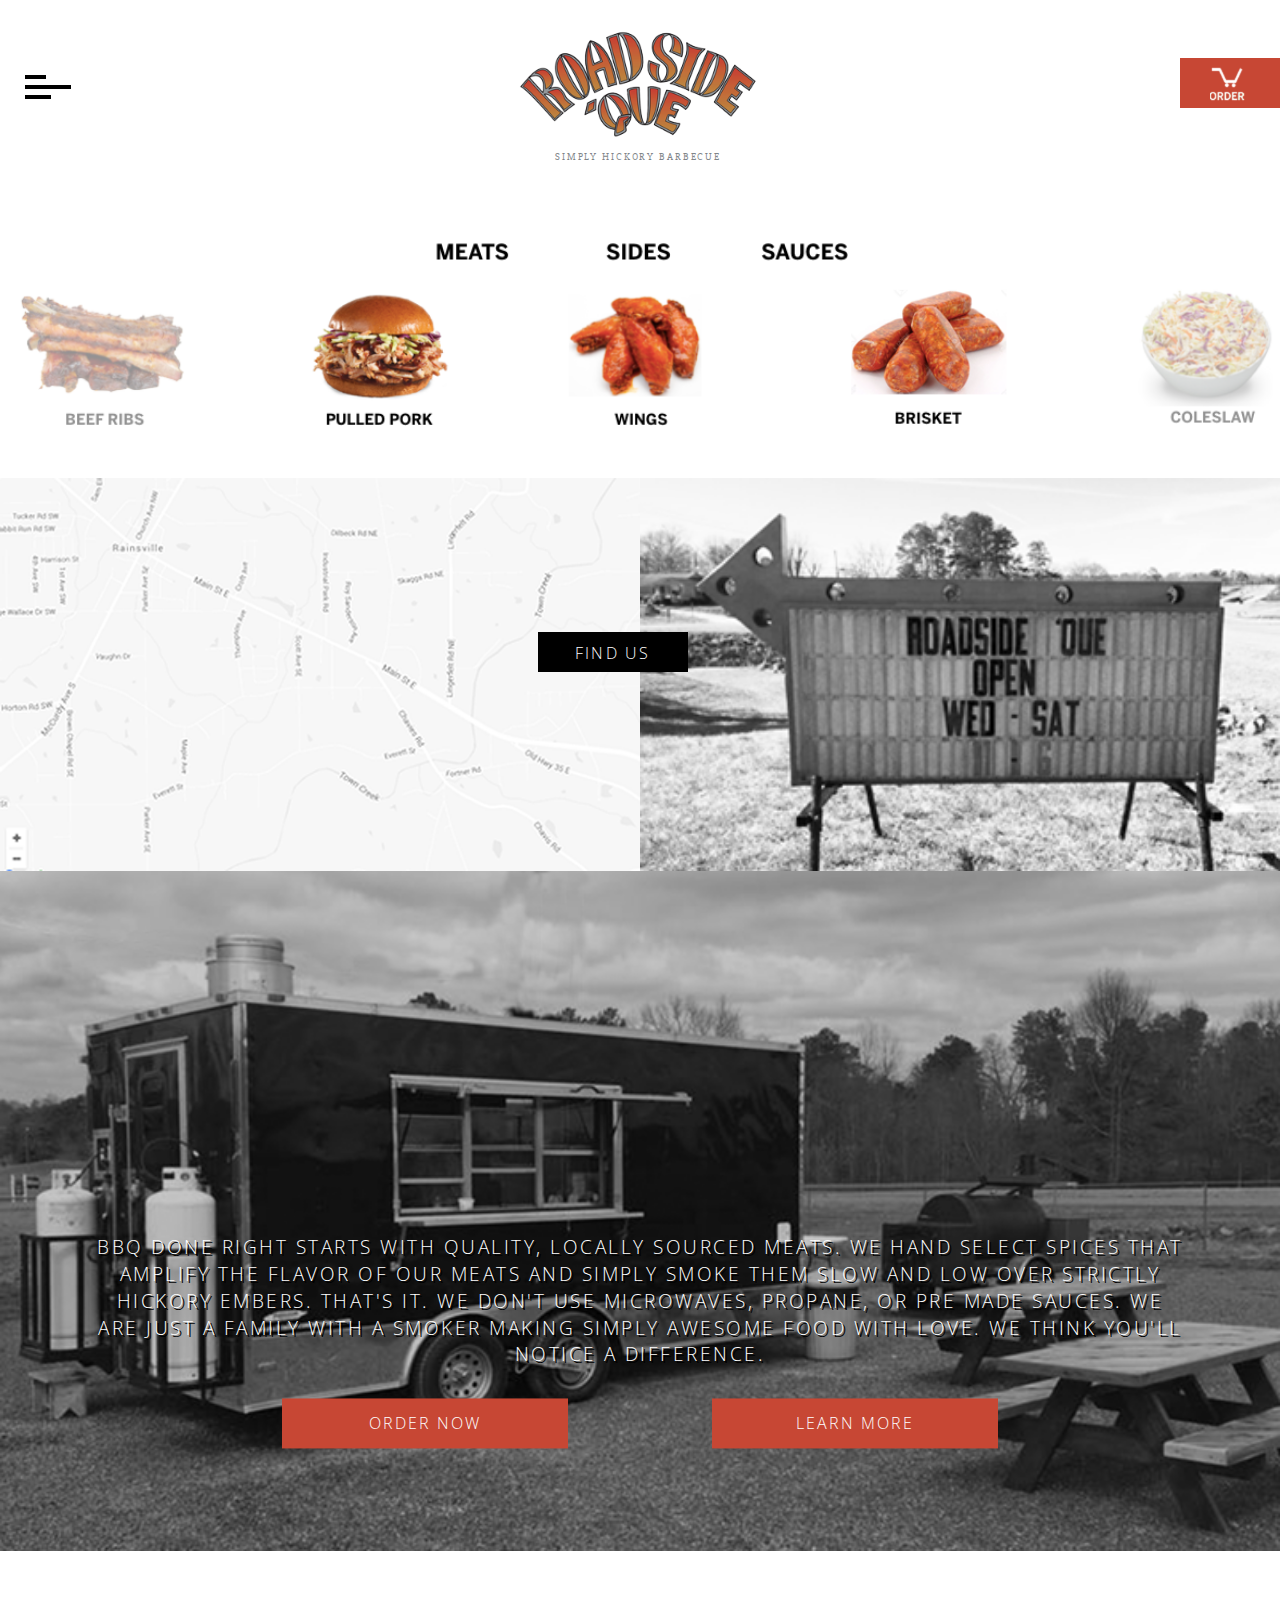
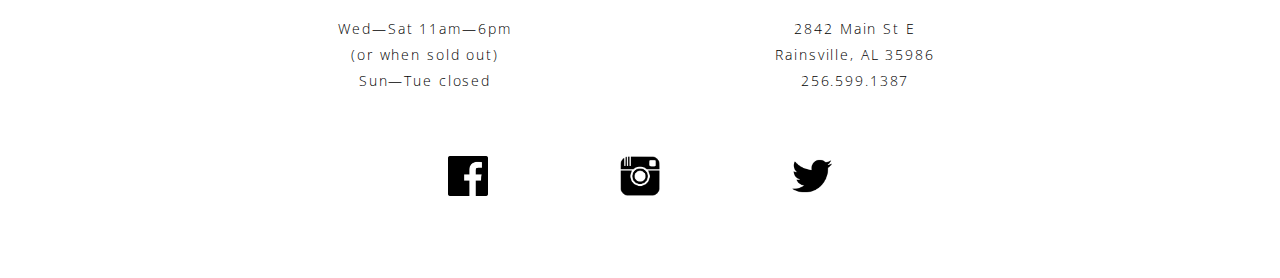
<file: index.html>
<!DOCTYPE html>
<html>

<head>
	<meta http-equiv="Content-Type" content="text/html; charset=UTF-8" />
	<meta name="viewport" content="width=device-width" />
  <meta name="viewport" content="initial-scale=1, maximum-scale=1, user-scalable=no" />
  <script src="js/jquery-3.1.1.min.js"></script>
	<link type="text/css" rel="stylesheet" href="css/style.css"/>
	<link href="https://fonts.googleapis.com/css?family=Open+Sans|Slabo+27px" rel="stylesheet">
	<title>Roadside 'Cue</title>
</head>
<script>
	$(function() {
		$("#header").load("universalheader.html");
		$("#footer").load("universalfooter.html");
	});
	</script>
<body>
	<div id="header"></div>

<div class="homecontainer">

	<!-- Start of menu crawl -->
	
	  <div class="homemenu">
	    <a href="menu.html"><img id="staticmenu" src="img/roadside_static_menu_crawl.png"></a>
	  </div>

	<!-- End of menu crawl -->

	<!-- Start of Find section -->
	<div id="find">

		<img id="findmap" src="img/roadside_static_map_desktop.png">
		<img id="findsign" src="img/roadside_sign_desktop.png">
			<div id="findbox">
					<div id="findboxtext">
						<a href="find.html" style="text-decoration:none;">
							<h1>FIND US</h1>
						</a>
					</div>
			</div>
	</div>
	<!-- End of Find section -->
	<!-- Start of mission section -->
	<div id="missioncontainer">
		<div id="missionbackground">
			<img src="img/mission_background_new.png">
		</div>
		<div id="missioncontentframe">
			<div id="missiontext">
				<h5>BBQ done right starts with quality, locally sourced meats. We hand select spices that amplify the flavor of our meats and simply smoke them slow and low over strictly hickory embers. That's it. We don't use microwaves, propane, or pre made sauces. We are just a family with a smoker making simply awesome food with love.  We think you'll notice a difference.</h5>
			</div>
			<div id="missionbuttons">
				<div id="ordernowbutton">
				<a href="order.html" style="text-decoration:none;">
					<div id="ordernowbuttontext">
						<h1>ORDER NOW</h1>
					</div>
				</a>
				</div>
				<div id="learnmorebutton">
				<a href="about.html" style="text-decoration:none;">
					<div id="learnmorebuttontext">
						<h1>LEARN MORE</h1>
					</div>
				</a>
				</div>
			</div>
		</div>
	</div>

</div>
	<!-- End of mission section -->

	<div id="footer"></div>

</body>
</html>
</file>
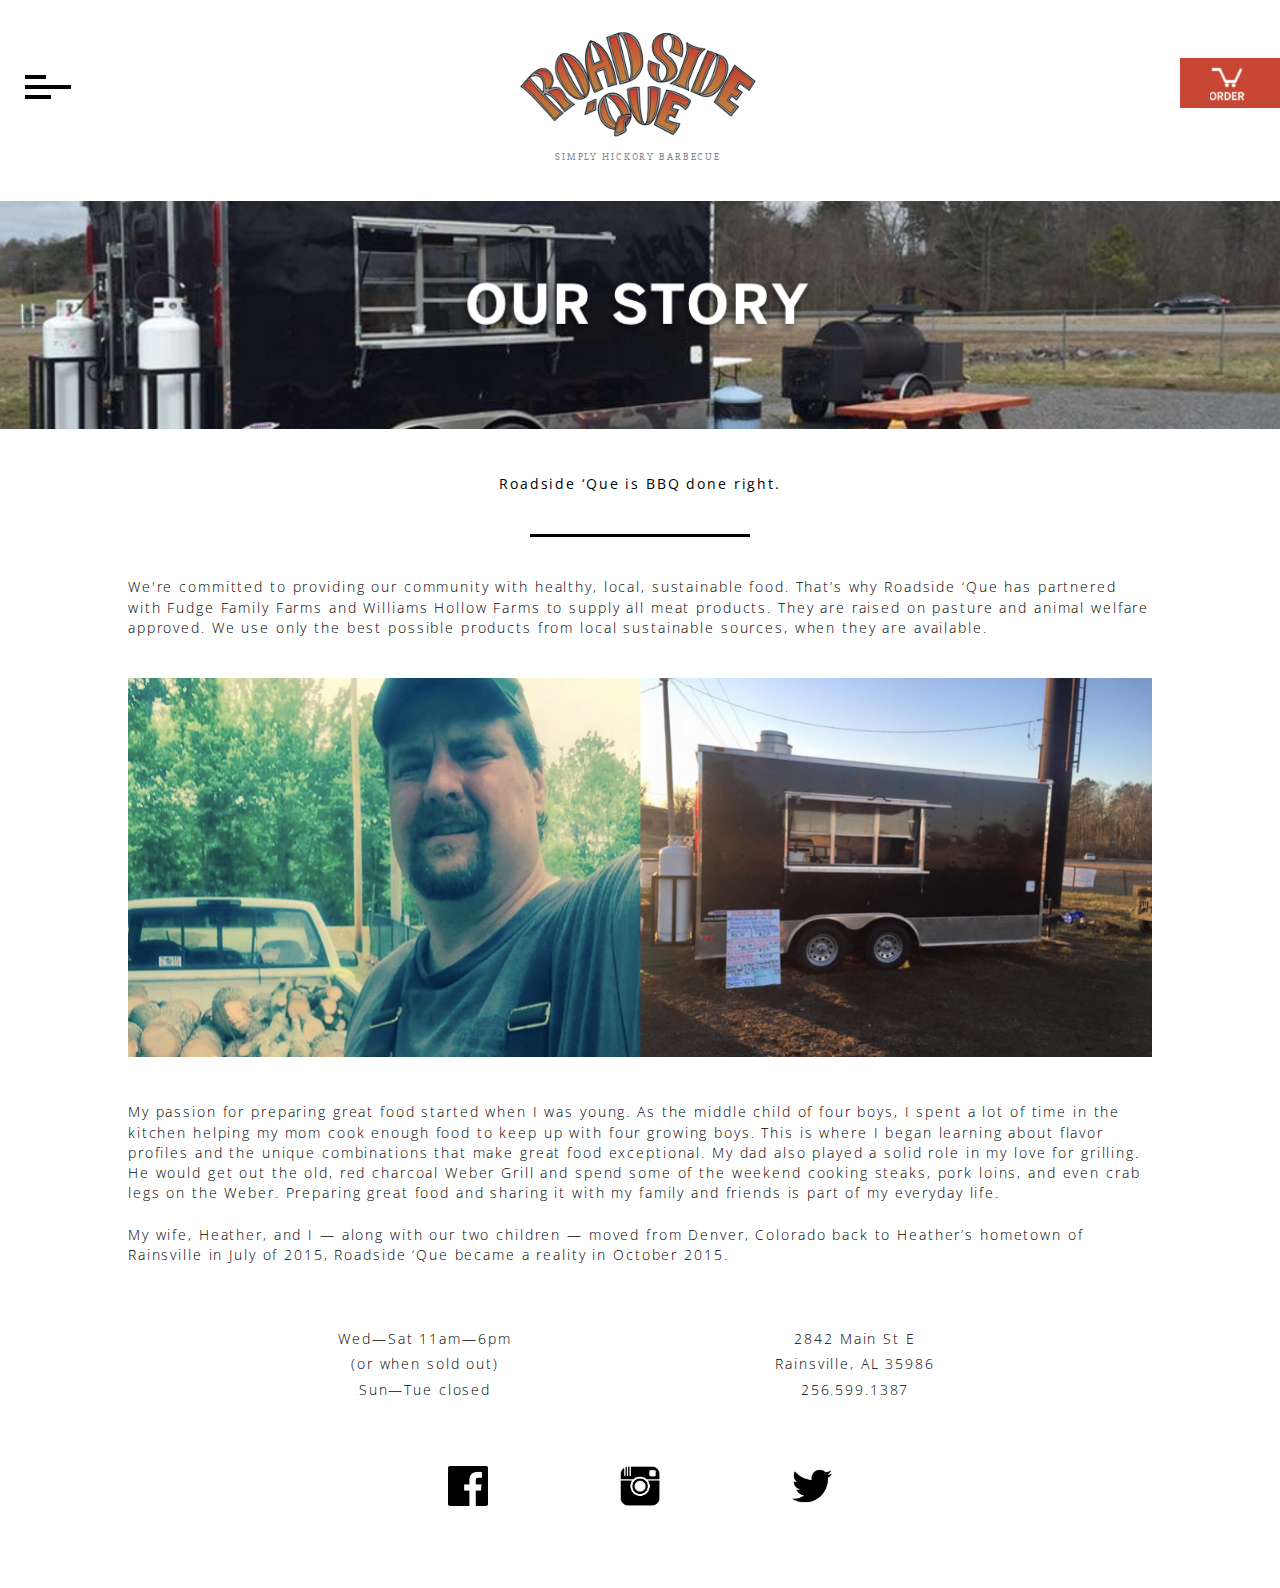
<file: about.html>
<!DOCTYPE html>
<html>

<head>
	<meta http-equiv="Content-Type" content="text/html; charset=UTF-8" />
	<meta name="viewport" content="width=device-width" />
  <meta name="viewport" content="initial-scale=1, maximum-scale=1, user-scalable=no" />
  <script src="js/jquery-3.1.1.min.js"></script>
	<link type="text/css" rel="stylesheet" href="css/style.css"/>
	<link href="https://fonts.googleapis.com/css?family=Open+Sans|Slabo+27px" rel="stylesheet">
	<title>Roadside 'Cue</title>
</head>
<script>
	$(function() {
		$("#header").load("universalheader.html");
		$("#footer").load("universalfooter.html");
	});
	</script>
<body>
	<div id="header"></div>

  <div class="abouttitlebackground">
    <img src="img/our_story_background.png">
  </div>

  <div class="ourstorycontainer">
    <div class="ourstoryheadline">
      <p>Roadside ‘Que is BBQ done right.</p>
    </div>

    <div class="ourstoryline"></div>

    <div class="ourstorytext">
      <p>We're committed to providing our community with healthy, local, sustainable food.  That’s why Roadside ‘Que has partnered with Fudge Family Farms and Williams Hollow Farms to supply all meat products. They are raised on pasture and animal welfare approved. We use only the best possible products from local sustainable sources, when they are available.</p>
    </div>

    <div class="ourstoryimg">
      <img src="img/our_story_body.png">
    </div>

    <div class="ourstorytext">
      <p>My passion for preparing great food started when I was young. As the middle child of four boys, I spent a lot of time in the kitchen helping my mom cook enough food to keep up with four growing boys. This is where I began learning about flavor profiles and the unique combinations that make great food exceptional. My dad also played a solid role in my love for grilling. He would get out the old, red charcoal Weber Grill and spend some of the weekend cooking steaks, pork loins, and even crab legs on the Weber. Preparing great food and sharing it with my family and friends is part of my everyday life.</p>
      <br>
      <p>My wife, Heather, and I — along with our two children — moved from Denver, Colorado back to Heather’s hometown of Rainsville in July of 2015, Roadside ‘Que became a reality in October 2015.</p>
    </div>
  </div>

  <div id="footer"></div>
</body>
</html>
</file>
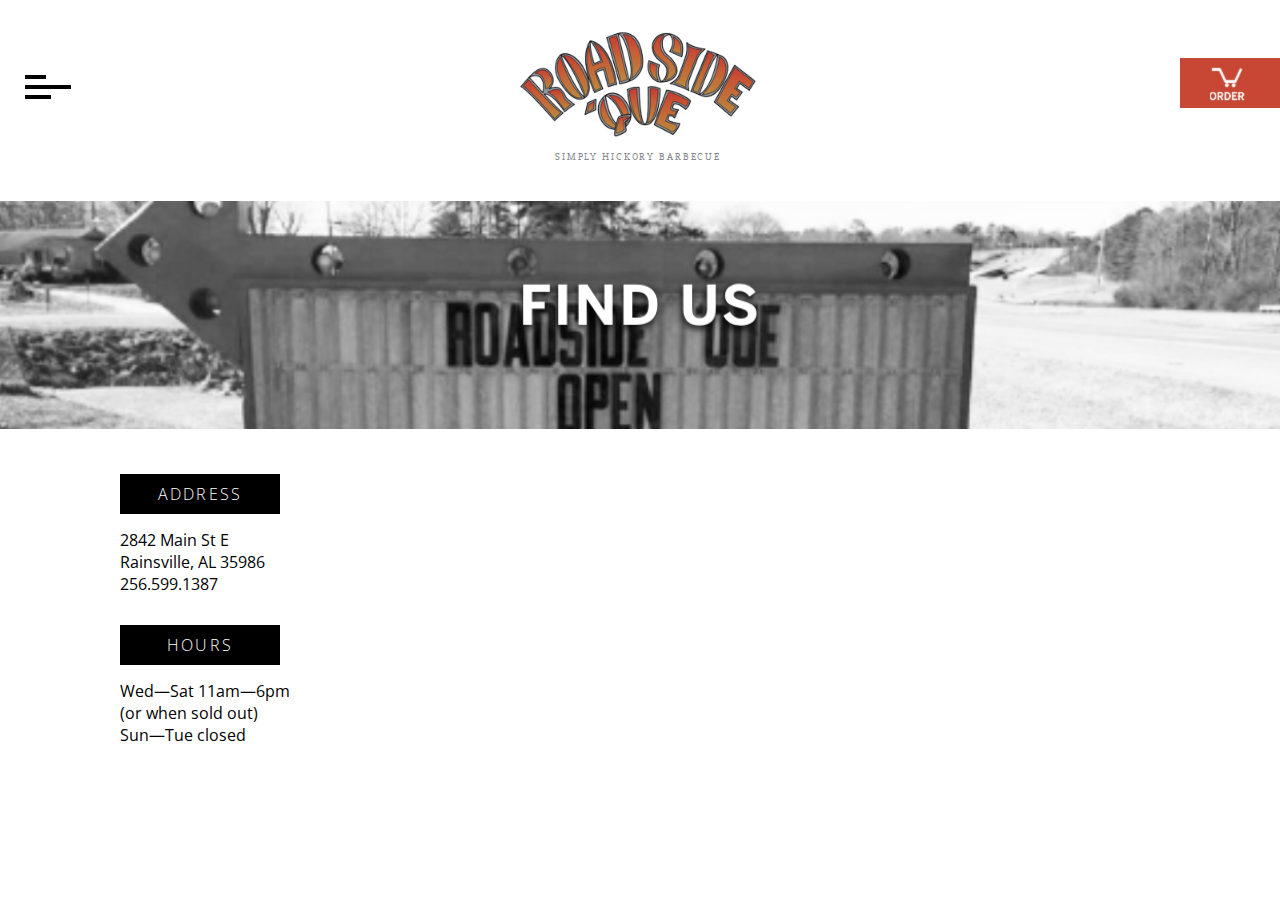
<file: find.html>
<!DOCTYPE html>
<html>

<head>
	<meta http-equiv="Content-Type" content="text/html; charset=UTF-8" />
	<meta name="viewport" content="width=device-width" />
  <meta name="viewport" content="initial-scale=1, maximum-scale=1, user-scalable=no" />
  <script src="js/jquery-3.1.1.min.js"></script>
	<link type="text/css" rel="stylesheet" href="css/style.css"/>
	<link href="https://fonts.googleapis.com/css?family=Open+Sans:300,400,600,700,800" rel="stylesheet">
	<title>Roadside 'Cue | Find Us</title>
</head>

<script>
	$(function() {
		$("#header").load("universalheader.html");
	});
	</script>

<body>
	<div id="header"></div>
	<div class="findtitlebackground">
		<img src="img/find_background_image.png">
	</div>
	<div class="findcontent">
		<div class="finddetails">
			<div class="addresssection">
				<div class="sectiontitle">
					<h1>ADDRESS</h1>
				</div>
				<div class="addressdescription">
					<p>2842 Main St E</p>
					<p>Rainsville, AL 35986</p>
					<p>256.599.1387</p>
				</div>
			</div>
			<div class="hourssection">
				<div class="sectiontitle">
					<h1>HOURS</h1>
				</div>
				<div class="hoursdescription">
					<p>Wed—Sat 11am—6pm</p>
					<p>(or when sold out)</p>
					<p>Sun—Tue closed</p>
				</div>
			</div>
		</div>
		<div class="mapsection">
			<!--Google Maps API Integration-->
		</div>
	</div>
	<!-- Start of universal footer -->
	<!-- End of universal footer -->
</body>
</html>
</file>
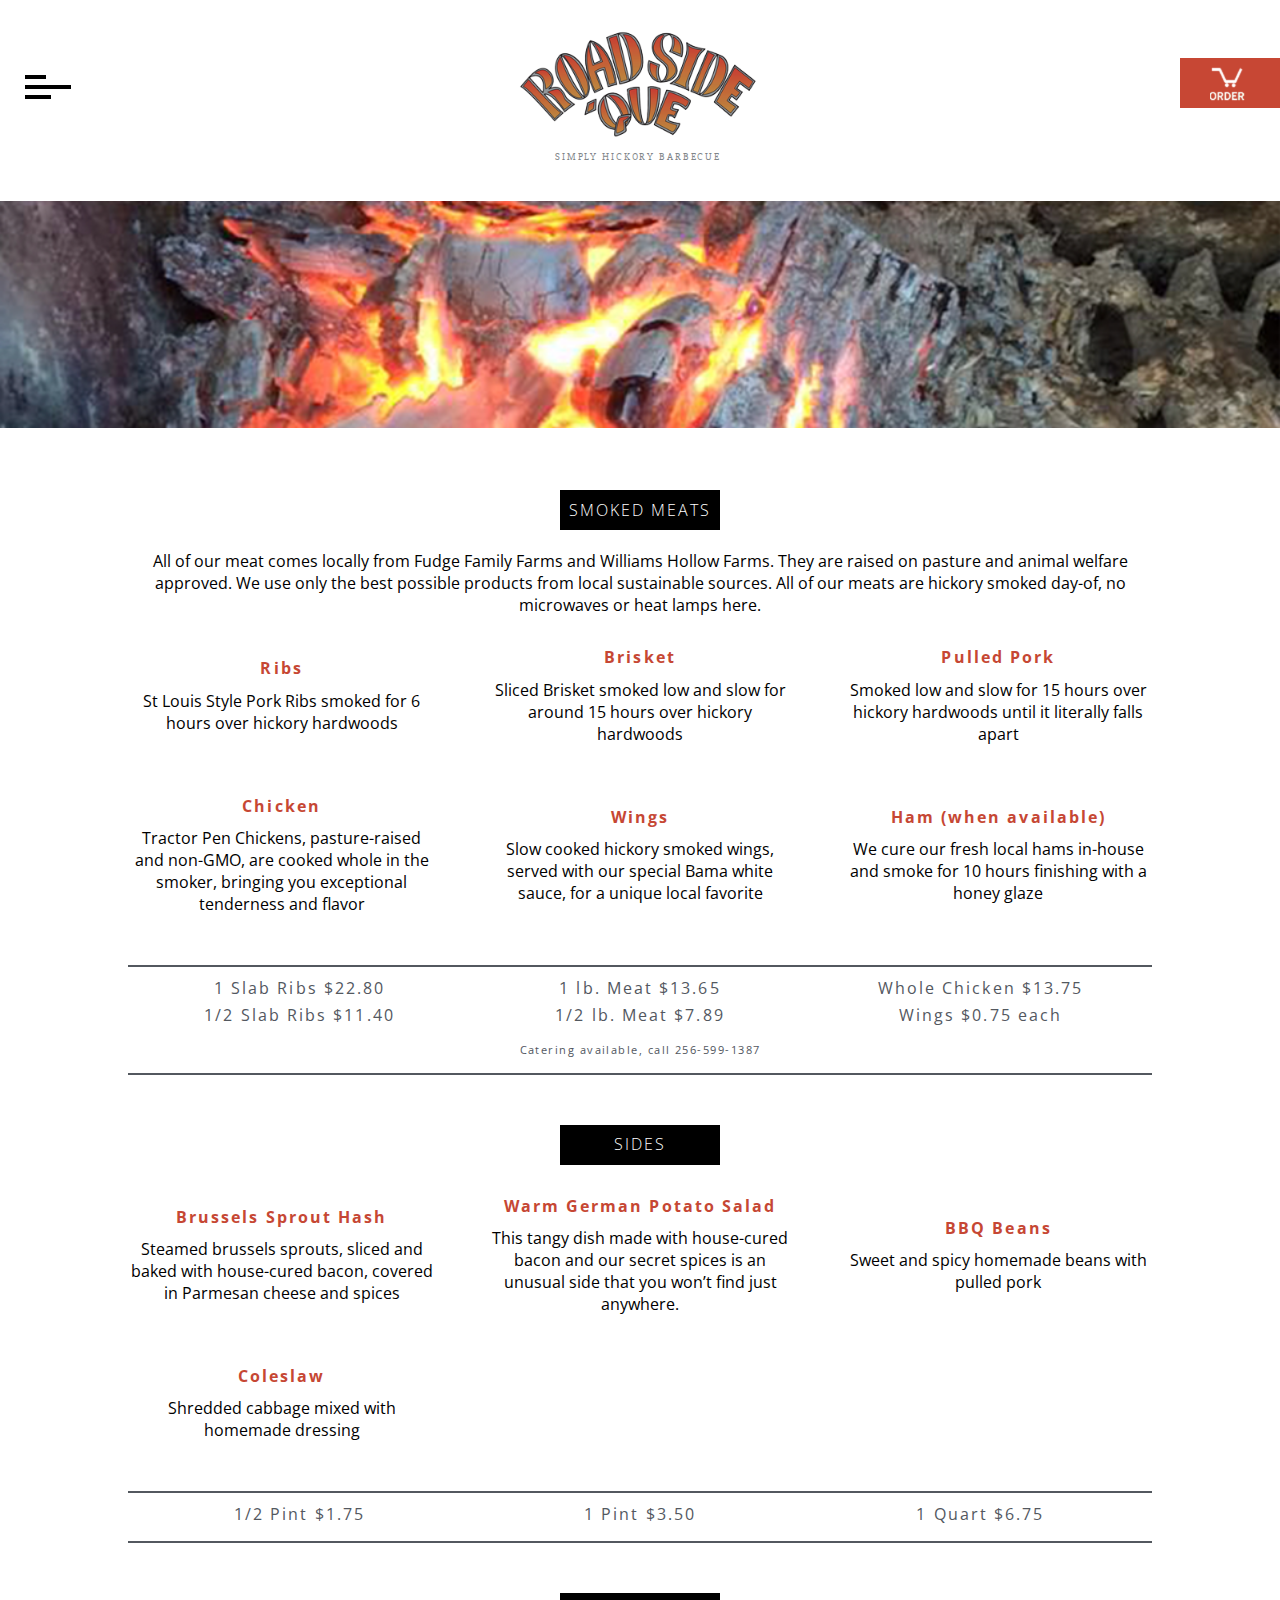
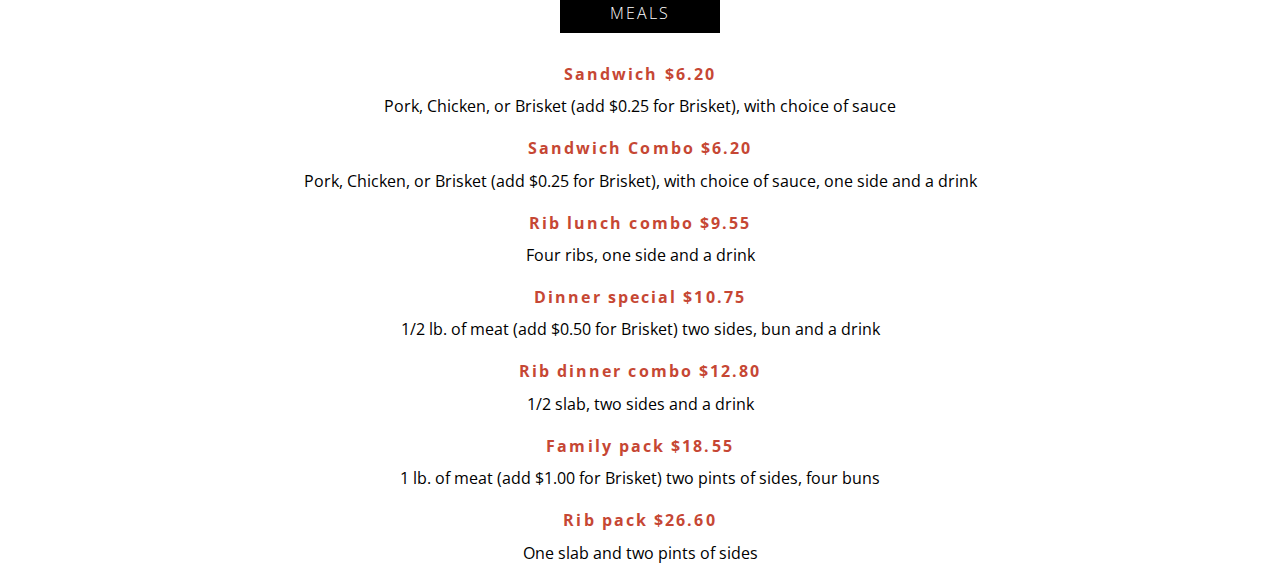
<file: menu.html>
<!DOCTYPE html>
<html>

<head>
	<meta http-equiv="Content-Type" content="text/html; charset=UTF-8" />
	<meta name="viewport" content="width=device-width" />
  <meta name="viewport" content="initial-scale=1, maximum-scale=1, user-scalable=no" />
  <script src="js/jquery-3.1.1.min.js"></script>
	<link type="text/css" rel="stylesheet" href="css/style.css"/>
	<link href="https://fonts.googleapis.com/css?family=Open+Sans:300,400,600,700,800" rel="stylesheet">
	<title>Roadside 'Cue | Menu</title>
</head>
<script>
	$(function() {
		$("#header").load("universalheader.html");
	});
	</script>
<body>
	<div id="header"></div>

	<!-- Start of page title -->
	<div class="menutitlebackground">
		<img src="img/menu_coals_background.png">
		<div class="menutitleheading">
			<h1>MENU</h1>
		</div>
	</div>
	<div class="menucontainer">
		<div class="sectiontitle">
			<h1>SMOKED MEATS</h1>
		</div>
		<div class="sectionsubhead">
			<p>All of our meat comes locally from Fudge Family Farms and Williams Hollow Farms. They are raised on pasture and animal welfare approved. We use only the best possible products from local sustainable sources. All of our meats are hickory smoked day-of, no microwaves or heat lamps here. </p>
		</div>
		<div class="menusection">
			<div class="menuitem">
				<div class="itemtitle">
					<h2>Ribs</h2>
				</div>
				<div class="itemdescription">
					<p>St Louis Style Pork Ribs smoked for 6 hours over hickory hardwoods</p>
				</div>
			</div>
			<div class="menuitem">
				<div class="itemtitle">
					<h2>Brisket</h2>
				</div>
				<div class="itemdescription">
					<p>Sliced Brisket smoked low and slow for around 15 hours over hickory hardwoods</p>
				</div>
			</div>
			<div class="menuitem">
				<div class="itemtitle">
					<h2>Pulled Pork</h2>
				</div>
				<div class="itemdescription">
					<p>Smoked low and slow for 15 hours over hickory hardwoods until it literally falls apart</p>
				</div>
			</div>
			<div class="menuitem">
				<div class="itemtitle">
					<h2>Chicken</h2>
				</div>
				<div class="itemdescription">
					<p>Tractor Pen Chickens, pasture-raised and non-GMO, are cooked whole in the smoker, bringing you exceptional tenderness and flavor</p>
				</div>
			</div>
			<div class="menuitem">
				<div class="itemtitle">
					<h2>Wings</h2>
				</div>
				<div class="itemdescription">
					<p>Slow cooked hickory smoked wings, served with our special Bama white sauce, for a unique local favorite</p>
				</div>
			</div>
			<div class="menuitem">
				<div class="itemtitle">
					<h2>Ham (when available)</h2>
				</div>
				<div class="itemdescription">
					<p>We cure our fresh local hams in-house and smoke for 10 hours finishing with a honey glaze</p>
				</div>
			</div>
		</div>
		<div class="menusectiontransition">
			<div class="menusectionborder"></div>
			<div class="menusectionpricing">
					<div class="menupricingitem">
						<h3>1 Slab Ribs $22.80</h3>
					</div>
					<div class="menupricingitem">
						<h3>1 lb. Meat $13.65</h3>
					</div>
					<div class="menupricingitem">
						<h3>Whole Chicken $13.75</h3>
					</div>
					<div class="menupricingitem">
						<h3>1/2 Slab Ribs $11.40</h3>
					</div>
					<div class="menupricingitem">
						<h3>1/2 lb. Meat $7.89</h3>
					</div>
					<div class="menupricingitem">
						<h3>Wings $0.75 each</h3>
					</div>
			</div>
			<div class="cateringcallout">
				<h3>Catering available, call 256-599-1387</h3>
			</div>
			<div class="menusectionborder"></div>
		</div>
		<div class="sectiontitle">
			<h1>SIDES</h1>
		</div>
		<div class="menusection">
			<div class="menuitemtwocol">
				<div class="itemtitle">
					<h2>Brussels Sprout Hash</h2>
				</div>
				<div class="itemdescription">
					<p>Steamed brussels sprouts, sliced and baked with house-cured bacon, covered in Parmesan cheese and spices</p>
				</div>
			</div>
			<div class="menuitemtwocol">
				<div class="itemtitle">
					<h2>Warm German Potato Salad</h2>
				</div>
				<div class="itemdescription">
					<p>This tangy dish made with house-cured bacon and our secret spices is an unusual side that you won’t find just anywhere.</p>
				</div>
			</div>
			<div class="menuitemtwocol">
				<div class="itemtitle">
					<h2>BBQ Beans</h2>
				</div>
				<div class="itemdescription">
					<p>Sweet and spicy homemade beans with pulled pork</p>
				</div>
			</div>
			<div class="menuitemtwocol">
				<div class="itemtitle">
					<h2>Coleslaw</h2>
				</div>
				<div class="itemdescription">
					<p>Shredded cabbage mixed with homemade dressing</p>
				</div>
			</div>
		</div>
		<div class="menusectiontransition">
			<div class="menusectionborder"></div>
			<div class="menusectionpricing">
					<div class="menupricingitem">
						<h3>1/2 Pint  $1.75</h3>
					</div>
					<div class="menupricingitem">
						<h3>1 Pint  $3.50</h3>
					</div>
					<div class="menupricingitem">
						<h3>1 Quart  $6.75</h3>
					</div>
			</div>
			<div class="menusectionborder"></div>
		</div>
		<div class="sectiontitle">
				<h1>MEALS</h1>
			</div>
			<div class="menusection">
				<div class="menuitemverticallist">
					<div class="itemtitle">
						<h2>Sandwich  $6.20</h2>
					</div>
					<div class="itemdescription">
						<p>Pork, Chicken, or Brisket (add $0.25 for Brisket), with choice of sauce</p>
					</div>
				</div>
				<div class="menuitemverticallist">
					<div class="itemtitle">
						<h2>Sandwich Combo  $6.20</h2>
					</div>
					<div class="itemdescription">
						<p>Pork, Chicken, or Brisket (add $0.25 for Brisket), with choice of sauce, one side and a drink</p>
					</div>
				</div>
				<div class="menuitemverticallist">
					<div class="itemtitle">
						<h2>Rib lunch combo  $9.55</h2>
					</div>
					<div class="itemdescription">
						<p>Four ribs, one side and a drink</p>
					</div>
				</div>
				<div class="menuitemverticallist">
					<div class="itemtitle">
						<h2>Dinner special  $10.75</h2>
					</div>
					<div class="itemdescription">
						<p>1/2 lb. of meat (add $0.50 for Brisket) two sides, bun and a drink</p>
					</div>
				</div>
				<div class="menuitemverticallist">
					<div class="itemtitle">
						<h2>Rib dinner combo  $12.80</h2>
					</div>
					<div class="itemdescription">
						<p>1/2 slab, two sides and a drink</p>
					</div>
				</div>
				<div class="menuitemverticallist">
					<div class="itemtitle">
						<h2>Family pack  $18.55</h2>
					</div>
					<div class="itemdescription">
						<p>1 lb. of meat (add $1.00 for Brisket) two pints of sides, four buns</p>
					</div>
				</div>
				<div class="menuitemverticallist">
					<div class="itemtitle">
						<h2>Rib pack  $26.60</h2>
					</div>
					<div class="itemdescription">
						<p>One slab and two pints of sides</p>
					</div>
				</div>
			</div>
		</div>
	<!-- End of page title -->

	<!-- Start of universal footer -->
	<!-- End of universal footer -->
</body>
</html>
</file>
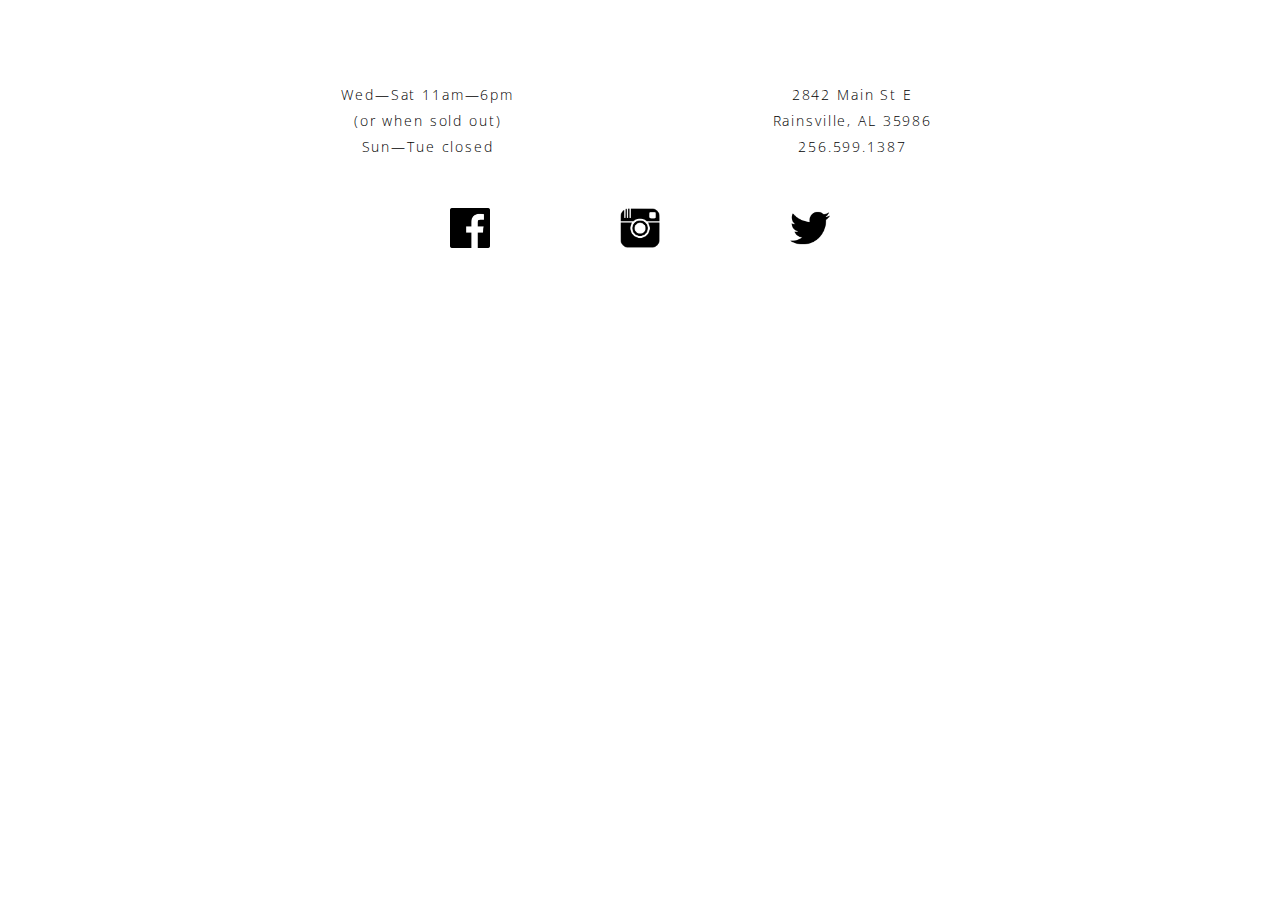
<file: universalfooter.html>
<!DOCTYPE html>
<html>

<head>
	<meta http-equiv="Content-Type" content="text/html; charset=UTF-8" />
	<meta name="viewport" content="width=device-width">
    <meta name="viewport" content="initial-scale=1, maximum-scale=1, user-scalable=no">
    <script src="js/jquery-3.1.1.min.js"></script>
	<link type="text/css" rel="stylesheet" href="css/footer.css"/>
	<link href="https://fonts.googleapis.com/css?family=Open+Sans|Slabo+27px" rel="stylesheet">
	<title></title>
</head>

<body>
  <div id="footercontainer">
		<div id="footertext">
			<div id="footerhours">
				<p>Wed—Sat 11am—6pm<br>
				(or when sold out)<br>
				Sun—Tue closed</p>
			</div>
			<div id="footerlocation">
				<p>2842 Main St E<br>
				Rainsville, AL 35986<br>
				256.599.1387</p>
			</div>
		</div>
		<div id="footersocial">
			<a href="https://www.facebook.com" target="_blank"> <img src="img/facebook_black.png"></a>
			<a href="http://instagram.com" target="_blank"> <img src="img/instagram_black.png"></a>
			<a href="https://twitter.com" target="_blank"> <img src="img/twitter_black.png"></a>
			<span class="stretch"></span>
		</div>
	</div>
</body>
</html>
</file>
<file: css/style.css>
* { margin: 0; padding: 0; } /* Check this */

*:focus {
    outline: 0;
} /* Check this */

/* *** Homepage *** */

/* Menu Scroll */

#staticmenu {
	display: block;
	width: 100%;
	position: relative;
	padding-top: 60px;
}

/* Find Section */
#find {
	display: block;
	position: relative;
	padding-top: 50px;
	width: 100%;
}

#findmap {
	position: relative;
	float: left;
	width: 50%;
}

#findsign {
	position: relative;
	float: right;
	width: 50%;
}

#findbox {
	background-color: #000;
	width: 150px;
	height: 40px;
	position: absolute;
	margin: 12% 0 0 -8%;
	top: 100%;
	left: 50%;
}

#findbox:hover {
	background-color: #C28642;
}

#findboxtext {
	position: relative;
	display: inline;
	top: 10px;
}

h1 {
	color: #FFF;
	text-decoration: none;
	text-align: center;
	font-family: 'Open Sans', sans-serif;
	font-weight: 200;
	font-size: 1em;
	letter-spacing: 0.13em;
	line-height: 1.4em;
}

/* Mission Section */
#missioncontainer {
	display: block;
	position: relative;
}

#missionbackground {
	display: block;
	position: relative;
}

#missionbackground img {
	width: 100%;
}

#missioncontentframe {
	position: absolute;
  	transform: translateY(-150%);
}

#missiontext {
	position: relative;
	width: 85%;
	margin-left: auto;
	margin-right: auto;
}

h5 {
	color: #FFF;
	position: relative;
	text-align: center;
	text-transform: uppercase;
	text-shadow: 2px 2px #000;
	font-family: 'Open Sans', sans-serif;
	font-weight: 100;
	font-size: 1.2em;
	letter-spacing: 0.13em;
	line-height: 1.4em;
}

#missionbuttons {
	position: relative;
	width: 56%;
	margin-left: auto;
	margin-right: auto;
	margin-top: 30px;
	height: 50px;
}

#ordernowbutton, #learnmorebutton {
	position: relative;
	background-color: #C74734;
	width: 40%;
	height: 100%;
}

#ordernowbutton {
	float: left;
}

#learnmorebutton {
	float: right;
}

#ordernowbutton:hover, #learnmorebutton:hover {
	background-color: #C28642;
}

#ordernowbuttontext, #learnmorebuttontext {
	margin-top: 14px;
}

@media only screen and (max-width: 850px) {
	#missioncontentframe {transform: translateY(-145%);}
	#missiontext h5 {font-size: 1em;}
	#footertext p {font-size: .8em;}
}

@media only screen and (max-width: 740px) {
	#missionbuttons {height: 42px;}
	#findbox {left: 48%;}
	#footertext p {font-size: .7em;}
	#footersocial {padding-top: 100px;}
	#ordernowbuttontext, #learnmorebuttontext {margin-top: 12px;}
}

@media only screen and (max-width: 680px) {
	#missioncontentframe {transform: translateY(-125%);}
	#findbox {left: 46%;}
	#headerlogo {width: 160px;}
	#headerleft img {width: 30%;}
	#orderflag {width: 80px; height: 40px;}
	#orderflag img {width: 30%; left: 28px; top: 9px;}
	#footertext p {font-size: .65em;}
}

@media only screen and (max-width: 620px) {
	#missioncontentframe {transform: translateY(-115%);}
}

@media only screen and (max-width: 580px) {
	#missioncontentframe {transform: translateY(-115%);}
	#missiontext h5 {font-size: .8em;}
	h1 {font-size: .8em}
	#missionbuttons {height: 34px;}
	#findbox {width: 130px; height: 34px; left: 47%;}
	#ordernowbuttontext, #learnmorebuttontext {margin-top: 9px;}
	#findboxtext {top: 8px;}
}

@media only screen and (max-width: 479px) {
	#missioncontentframe {transform: translateY(-110%);}
	#footertext p {font-size: .6em;}
	#footersocial img {height: 28px;}
}

@media only screen and (max-width: 419px) {
	#missioncontentframe {transform: translateY(-110%);}
	#missiontext h5 {font-size: .7em;}
	#missionbuttons {height: 30px; margin-top: 20px;}
	#findbox {width: 110px; height: 30px; left: 44%;}
	h1 {font-size: .7em}
	#ordernowbuttontext, #learnmorebuttontext {margin-top: 7px;}
	#footertext p {font-size: .5em;}
	#footerhours, #footerlocation {width: 45%;}
	#footercontainer {padding-top: 30px;}
}

/* *** Menu Page *** */

.menutitlebackground {
	display: -webkit-flex;
	display: flex;
	width: 100%;
  padding-top: 20px;
	-webkit-flex-direction: column;
	flex-direction: column;
	-webkit-justify-content: center;
	justify-content: center;
	-webkit-align-items: center;
	align-items: center;
}

.menutitlebackground img {
	display: flex;
	width: 100%;
}

.menutitleheading {
	display: flex;
	display: -webkit-flex;
}

.menucontainer {
	display: -webkit-flex;
	display: flex;
	-webkit-flex-direction: column;
	flex-direction: column;
	-webkit-justify-content: center;
	justify-content: center;
	-webkit-align-items: center;
	align-items: center;
	margin-top: 40px;
}

.sectiontitle {
	display: flex;
	display: -webkit-flex;
	-webkit-flex-direction: column;
	flex-direction: column;
	-webkit-justify-content: center;
	justify-content: center;
	-webkit-align-items: center;
	align-items: center;
	height: 40px;
	width: 160px;
	background-color: #000;
}

.sectiontitle h1 {
	text-align: center;
}

.sectionsubhead {
	display: flex;
	display: -webkit-flex;
	margin-top: 20px;
	width: 80%;
}

.sectionsubhead p {
	text-align: center;
}

.menusection {
	width: 80%;
	margin-top: 30px;
	display: flex;
	display: -webkit-flex;
	-webkit-flex-direction: row;
	flex-direction: row;
	-webkit-justify-content: space-between;
	justify-content: space-between;
	-webkit-flex-wrap: wrap;
	flex-wrap: wrap;
}

.menuitem {
	display: flex;
	display: -webkit-flex;
	-webkit-flex-direction: column;
	flex-direction: column;
	-webkit-justify-content: center;
	justify-content: center;
	-webkit-align-items: center;
	align-items: center;
	width: 30%;
	margin-bottom: 50px;
}

.menuitemtwocol {
	display: flex;
	display: -webkit-flex;
	-webkit-flex-direction: column;
	flex-direction: column;
	-webkit-justify-content: center;
	justify-content: center;
	-webkit-align-items: center;
	align-items: center;
	-webkit-flex-flow: column wrap;
	flex-flow: column wrap;
	-webkit-align-content: stretch;
	align-content: stretch;
	width: 30%;
	margin-bottom: 50px;
}

.menuitemverticallist {
	display: flex;
	display: -webkit-flex;
	-webkit-flex-direction: column;
	flex-direction: column;
	width: 100%;
	margin-bottom: 20px;
}

.itemtitle {
	display: flex;
	display: -webkit-flex;
	-webkit-flex-direction: row;
	flex-direction: row;
	justify-content: center; /* ??? LOOK INTO THIS ???*/
	-webkit-align-items: center; /* ??? LOOK INTO THIS ???*/
}

h2 {
	color: #C64734;
	text-decoration: none;
	text-align: center;
	font-family: 'Open Sans', sans-serif;
	font-weight: bold;
	font-size: 1em;
	letter-spacing: 0.13em;
	line-height: 1.4em;
}

.itemdescription {
	display: flex;
	display: -webkit-flex;
	-webkit-flex-direction: row;
	flex-direction: row;
	justify-content: center; /* ??? LOOK INTO THIS ???*/
	-webkit-align-items: center; /* ??? LOOK INTO THIS ???*/
	margin-top: 10px;
}

.itemdescription p {
	text-align: center;
}

.menusectiontransition {
	display: flex;
	display: -webkit-flex;
	-webkit-flex-direction: column;
	flex-direction: column;
	justify-content: center; /* ??? LOOK INTO THIS ???*/
	-webkit-align-items: center; /* ??? LOOK INTO THIS ???*/
	width: 80%;
	margin-bottom: 50px;
}

.menusectionborder {
	display: flex;
	width: 100%;
	height: 2px;
	background-color: #53585F;
}

.menusectionpricing {
	display: flex;
	display: -webkit-flex;
	-webkit-flex-direction: row;
	flex-direction: row;
	-webkit-justify-content: space-between;
	justify-content: space-between;
	-webkit-flex-wrap: wrap;
	flex-wrap: wrap;
	width: 95%;
	margin-top: 10px;
	margin-bottom: 10px;
}


.menupricingitem {
	display: flex;
	display: -webkit-flex;
	justify-content: center;
	-webkit-align-items: center;
	width: 30%;
	margin-bottom: 5px;
}

h3 {
	color: #53585F;
	text-decoration: none;
	text-align: center;
	font-family: 'Open Sans', sans-serif;
	font-weight: 400;
	font-size: 1em;
	letter-spacing: 0.13em;
	line-height: 1.4em;
}

.cateringcallout {
	margin-bottom: 15px;
}

.cateringcallout h3 {
	font-size: 0.7em;
}

/* *** Find Us Page *** */

.findtitlebackground {
  width: 100%;
  padding-top: 20px;
}

.findtitlebackground img {
  width: 100%;
}

.findcontent {
  display: flex;
  display: -webkit-flex;
  -webkit-flex-direction: row;
	flex-direction: row;
}

.finddetails {
  display: flex;
  display: -webkit-flex;
  -webkit-flex-direction: column;
	flex-direction: column;
  width: 25%;
  margin-top: 40px;
  margin-left: 120px;
}

.addresssection {
  display: flex;
  display: -webkit-flex;
  -webkit-flex-direction: column;
	flex-direction: column;
}

.addressdescription {
  margin-top: 15px;
  margin-bottom: 30px;
}

.hoursdescription {
  margin-top: 15px;
  margin-bottom: 30px;
}

.mapsection {
  display: flex;
  display: -webkit-flex;
  width: 75%;
}

.mapsection img {
  width: 100%;
}

/* *** About Page *** */

.abouttitlebackground {
  width: 100%;
  padding-top: 20px;
}

.abouttitlebackground img {
  width: 100%;
}

.ourstorycontainer {
  width: 80%;
  margin-left: auto;
  margin-right: auto;
  display: flex;
  display: -webkit-flex;
  -webkit-flex-direction: column;
	flex-direction: column;
}

.ourstoryheadline {
  margin-top: 40px;
  margin-bottom: 40px;
}

.ourstoryheadline p {
  text-align: center;
  font-weight: 400;
}

.ourstoryline {
  width: 220px;
  background-color: #000;
  height: 3px;
  margin-bottom: 40px;
  margin-left: auto;
  margin-right: auto;
}

.ourstorytext {
  width: 100%;
}

.ourstoryimg {
  margin-top: 40px;
  margin-bottom: 40px;
  width: 100%;
}

.ourstoryimg img {
  width: 100%;
}
</file>
<file: css/footer.css>
#footercontainer {
	display: block;
	position: relative;
	width: 100%;
	padding-top: 60px;
}

#footertext {
	position: relative;
	margin-left: auto;
	margin-right: auto;
	width: 56%;
}

#footerhours, #footerlocation {
	width: 40%;
}

#footerhours {
	float: left;
}

#footerlocation {
	float: right;
}

#footersocial {
	position: relative;
	display: block;
	margin-right: auto;
	margin-left: auto;
	padding-top: 140px;
	padding-bottom: 60px;
	width: 30%;
	text-align: justify;
    -ms-text-justify: distribute-all-lines;
    text-justify: distribute-all-lines;
}

#footersocial img {
	display: inline;
	height: 40px;
	vertical-align: top;
    display: inline-block;
    *display: inline;
    zoom: 1;
}

.stretch {
    width: 100%;
    display: inline-block;
    font-size: 0;
    line-height: 0
}

p {
	font-family: 'Open Sans', sans-serif;
	font-weight: 100;
	font-size: .9em;
	letter-spacing: 0.13em;
	line-height: 1.4em;
}

#footertext p {
	line-height: 1.8em;
	text-align: center;
}
</file>
